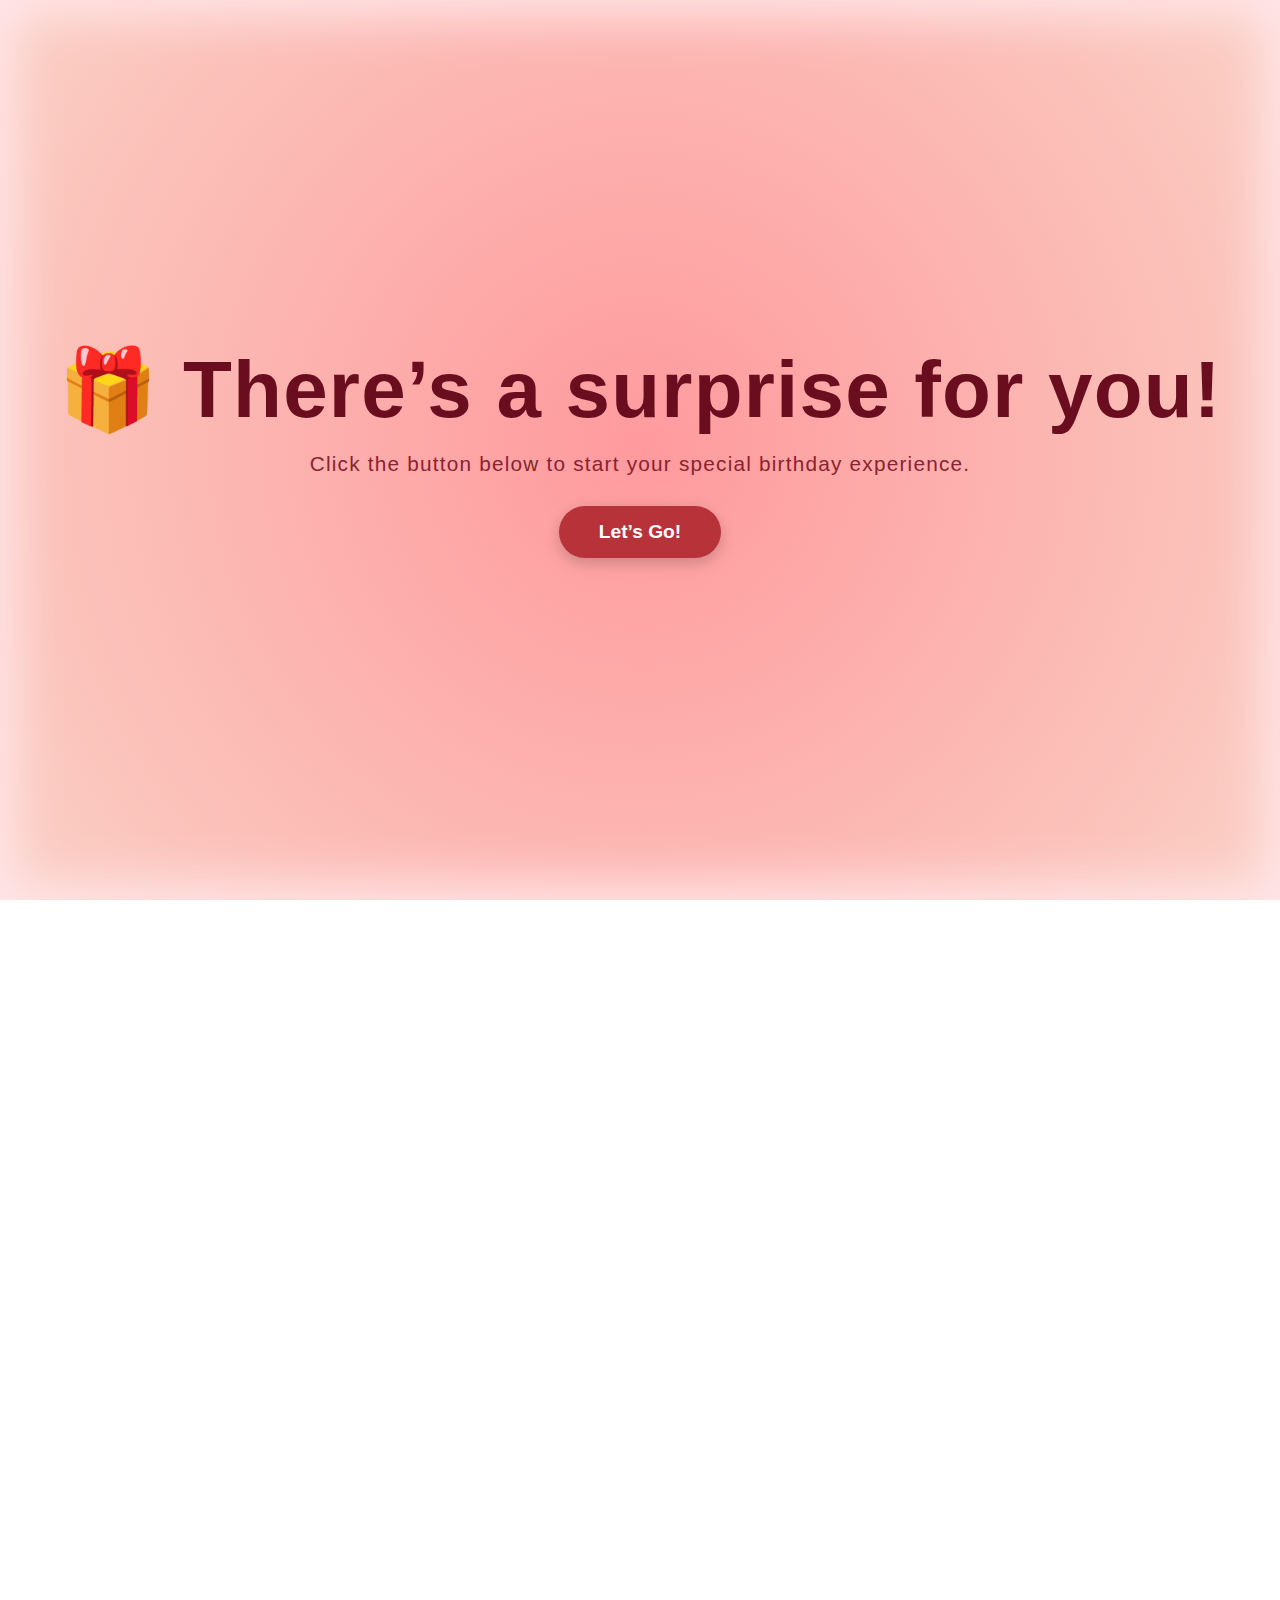
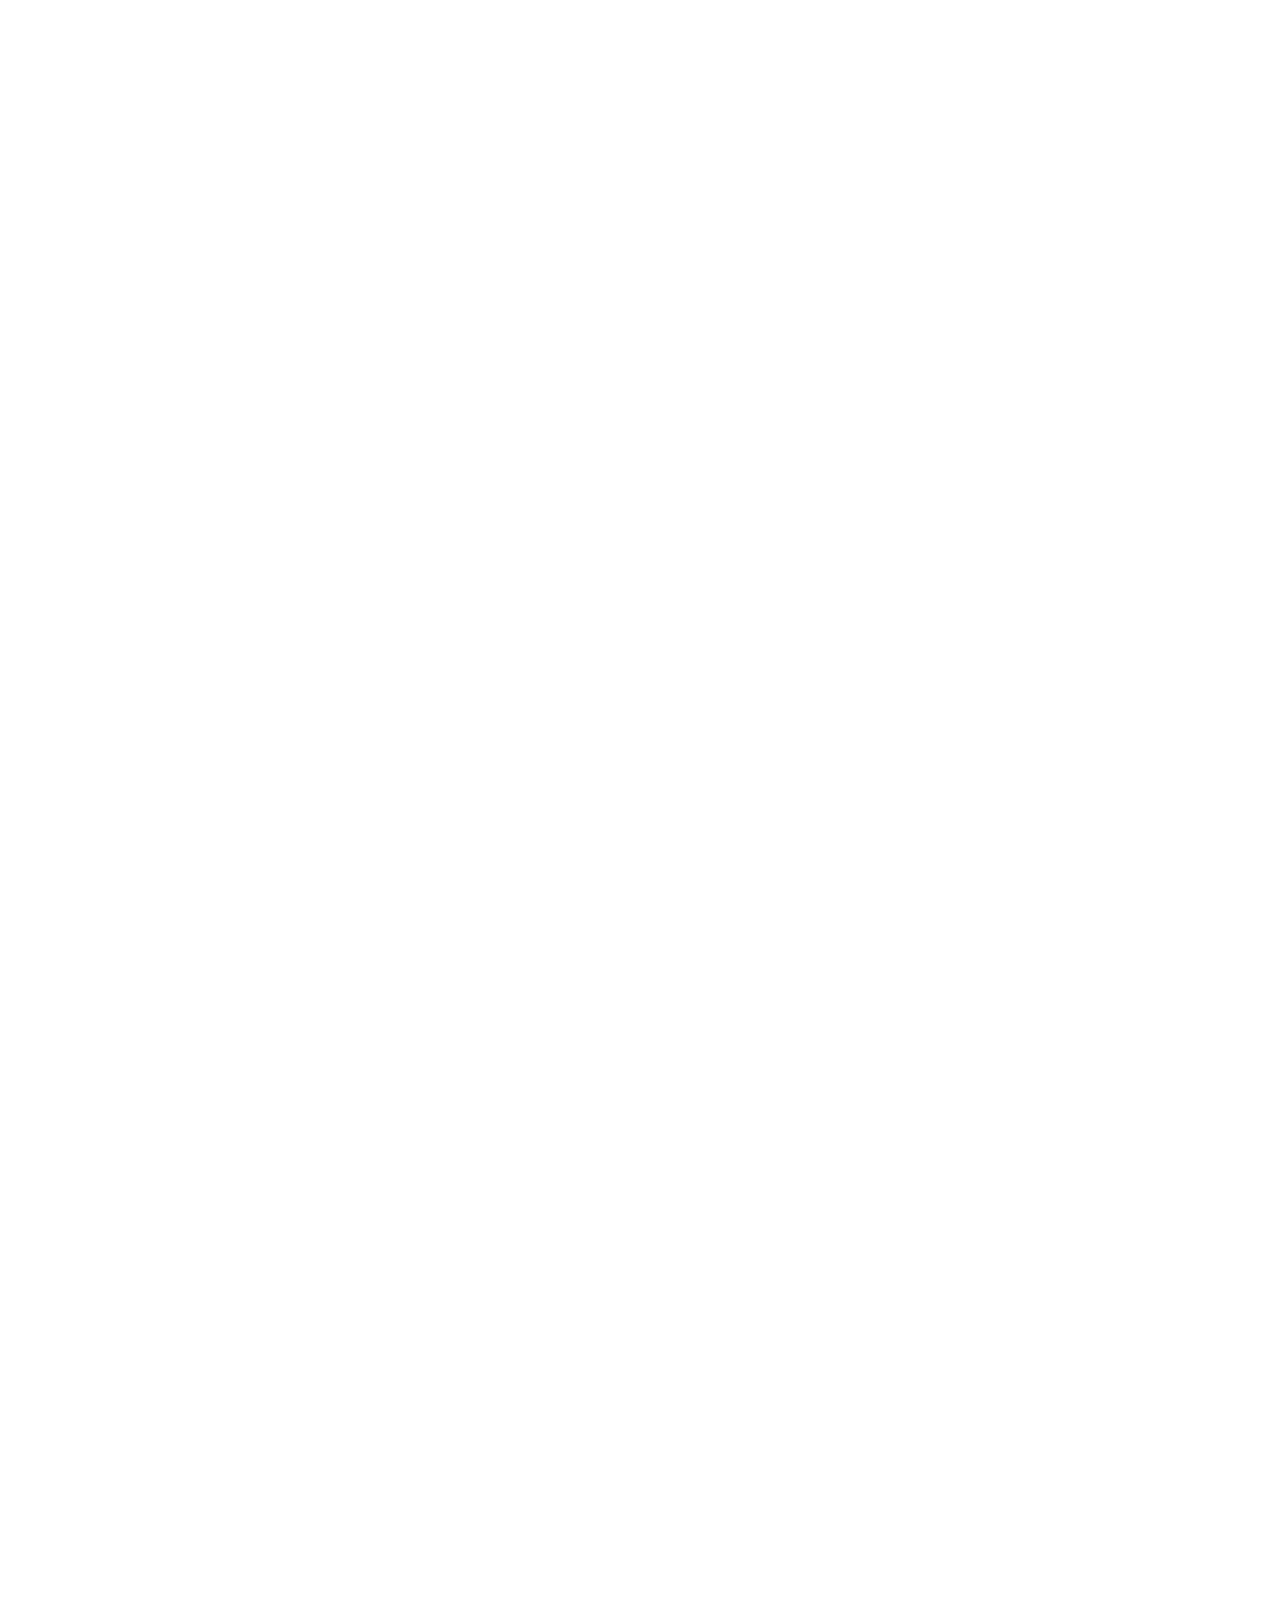
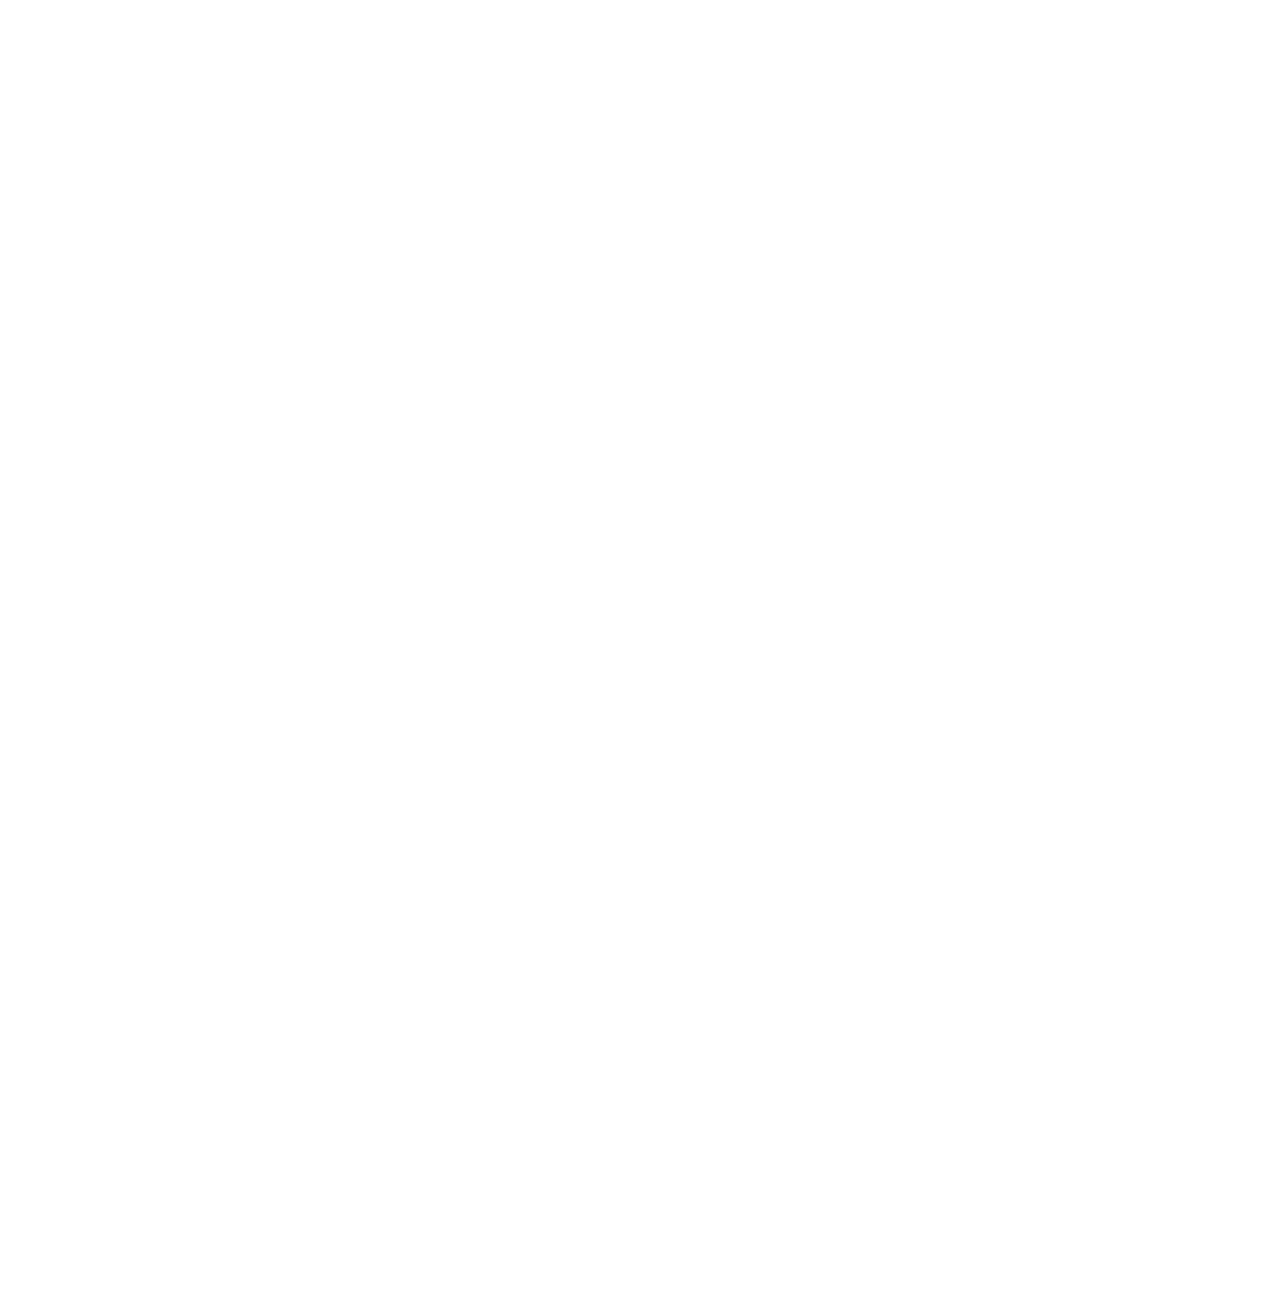
<file: index.html>
<!DOCTYPE html>
<html lang="en">
<head>
  <meta charset="UTF-8" />
  <meta name="viewport" content="width=device-width, initial-scale=1" />
  <title>Birthday Surprise</title>
  <style>
    /* Reset */
    * {
      margin: 0; padding: 0; box-sizing: border-box;
      font-family: 'Segoe UI', Tahoma, Geneva, Verdana, sans-serif;
    }
    body, html {
      height: 100%;
      overflow: hidden;
    }
    .page {
      display: none;
      height: 100vh;
      width: 100vw;
      padding: 40px;
      color: white;
      display: flex;
      flex-direction: column;
      justify-content: center;
      align-items: center;
      text-align: center;
      transition: opacity 0.8s ease;
      position: relative;
      overflow: hidden;
    }
    .active {
      display: flex;
      opacity: 1;
    }
    button {
      margin-top: 30px;
      padding: 15px 40px;
      font-size: 1.2rem;
      font-weight: 600;
      border: none;
      border-radius: 40px;
      cursor: pointer;
      transition: background-color 0.3s ease;
      box-shadow: 0 5px 15px rgba(0,0,0,0.2);
      z-index: 10;
    }
    button:hover {
      filter: brightness(90%);
    }

    /* Page 1 - Warm Welcome */
    #page1 {
      background: radial-gradient(circle at center, #ff9a9e, #fad0c4);
      color: #6a0d1f;
      font-weight: 700;
      font-size: 2.5rem;
      letter-spacing: 1.2px;
      box-shadow: inset 0 0 50px 15px #ffe6e9;
    }
    #page1 p {
      font-weight: 400;
      margin-top: 15px;
      font-size: 1.3rem;
      color: #8b2230;
    }
    #page1 button {
      background-color: #b8323a;
      color: white;
    }

    /* Page 2 - Countdown with animations */
    #page2 {
      background: linear-gradient(135deg, #667eea, #764ba2);
      color: #f0e9ff;
      font-weight: 700;
      overflow: hidden;
      position: relative;
      flex-direction: column;
    }
    #page2 h1 {
      font-size: 3rem;
      text-shadow: 0 0 10px #c2a1ff;
      z-index: 10;
      margin-bottom: 20px;
    }
    #countdown {
      font-size: 6rem;
      font-family: 'Courier New', Courier, monospace;
      text-shadow: 0 0 25px #fff;
      z-index: 10;
    }

    /* Balloon and heart styles */
    .balloon, .heart, .sprinkler {
      position: absolute;
      bottom: -150px;
      pointer-events: none;
      opacity: 0.85;
      animation-timing-function: ease-out;
    }
    .balloon {
      width: 50px;
      height: 70px;
      background: radial-gradient(circle at 40% 30%, #ff6b6b, #c43a3a);
      border-radius: 50% 50% 50% 50% / 60% 60% 40% 40%;
      animation-name: floatUp;
      animation-duration: 8s;
      animation-iteration-count: infinite;
    }
    .balloon.blue {
      background: radial-gradient(circle at 40% 30%, #6bb1ff, #3a7ec4);
    }
    .balloon.yellow {
      background: radial-gradient(circle at 40% 30%, #ffe66d, #c4b33a);
    }
    .balloon.green {
      background: radial-gradient(circle at 40% 30%, #6bff99, #3ac46a);
    }

    .balloon::after {
      content: '';
      position: absolute;
      bottom: -15px;
      left: 22px;
      width: 5px;
      height: 20px;
      background: #333;
      border-radius: 2px;
      filter: brightness(0.5);
      animation: stringSwing 4s ease-in-out infinite;
      transform-origin: top center;
    }

    @keyframes floatUp {
      0% {
        transform: translateY(0) translateX(0) rotate(0deg);
        opacity: 0.85;
      }
      50% {
        transform: translateY(-150vh) translateX(20px) rotate(10deg);
        opacity: 1;
      }
      100% {
        transform: translateY(0) translateX(0) rotate(0deg);
        opacity: 0.85;
      }
    }

    @keyframes stringSwing {
      0%, 100% { transform: rotate(0deg); }
      50% { transform: rotate(15deg); }
    }

    /* Hearts */
    .heart {
      width: 30px;
      height: 30px;
      background-color: #ff4b6e;
      clip-path: polygon(
        50% 0%,
        100% 35%,
        80% 100%,
        50% 80%,
        20% 100%,
        0% 35%
      );
      animation-name: floatUpHeart;
      animation-duration: 6s;
      animation-iteration-count: infinite;
      filter: drop-shadow(0 0 2px #ff3a5a);
    }
    @keyframes floatUpHeart {
      0% {
        transform: translateY(0) translateX(0) scale(1);
        opacity: 0.8;
      }
      50% {
        transform: translateY(-120vh) translateX(-10px) scale(1.2);
        opacity: 1;
      }
      100% {
        transform: translateY(0) translateX(0) scale(1);
        opacity: 0.8;
      }
    }

    /* Sprinklers - small colored dots */
    .sprinkler {
      width: 8px;
      height: 8px;
      border-radius: 50%;
      animation-name: sprinkleMove;
      animation-iteration-count: infinite;
      animation-timing-function: linear;
    }
    .sprinkler.red { background: #ff4757; }
    .sprinkler.yellow { background: #fffa65; }
    .sprinkler.green { background: #2ed573; }
    .sprinkler.blue { background: #1e90ff; }
    @keyframes sprinkleMove {
      0% {
        transform: translate(0,0);
        opacity: 1;
      }
      100% {
        transform: translate(100px, -120px);
        opacity: 0;
      }
    }

    /* Page 3 - Special Gift */
    #page3 {
      background: url('https://images.unsplash.com/photo-1506744038136-46273834b3fb?auto=format&fit=crop&w=1050&q=80') no-repeat center center/cover;
      color: white;
      text-shadow: 0 0 8px black;
      font-weight: 700;
      flex-direction: column;
    }
    #page3 button {
      background-color: rgba(255, 99, 71, 0.85);
      color: white;
      font-weight: 700;
      font-size: 1.4rem;
      z-index: 10;
    }

    /* Page 4 - Notes */
    #page4 {
      background: linear-gradient(135deg, #f6d365 0%, #fda085 100%);
      color: #4a1a00;
      font-weight: 600;
    }
    #page4 .card-box {
      background-color: rgba(255,255,255,0.85);
      padding: 25px 35px;
      border-radius: 20px;
      box-shadow: 0 10px 25px rgba(0,0,0,0.15);
      max-width: 600px;
      line-height: 1.5;
      font-size: 1.3rem;
      margin-bottom: 20px;
      color: #3b2200;
      margin-left: auto;
      margin-right: auto;
    }
    #page4 button {
      background-color: #d35d0f;
      color: white;
      font-weight: 700;
      font-size: 1.2rem;
      box-shadow: 0 5px 10px rgba(211, 93, 15, 0.6);
      display: block;
      margin: 0 auto;
    }

    /* Page 5 - The Card */
    #page5 {
      background: radial-gradient(circle, #ffe47a, #ffb347);
      color: #6e4a00;
      font-weight: 700;
      font-size: 2.2rem;
      padding: 50px 20px;
      letter-spacing: 1.2px;
      line-height: 1.5;
      text-align: center;
    }
    #page5 p {
      font-size: 1.3rem;
      font-weight: 400;
      margin-top: 20px;
      max-width: 650px;
      margin-left: auto;
      margin-right: auto;
    }
  </style>
</head>
<body>

  <div id="page1" class="page active">
    <h1>🎁 There’s a surprise for you!</h1>
    <p>Click the button below to start your special birthday experience.</p>
    <button onclick="nextPage('page2')">Let’s Go!</button>
  </div>

  <div id="page2" class="page">
    <h1>⏳ Countdown to your surprise...</h1>
    <div id="countdown">5</div>
    <!-- Balloons -->
    <div class="balloon" style="left:10%; animation-delay: 0s;"></div>
    <div class="balloon blue" style="left:25%; animation-delay: 2s;"></div>
    <div class="balloon yellow" style="left:40%; animation-delay: 1s;"></div>
    <div class="balloon green" style="left:55%; animation-delay: 3s;"></div>
    <div class="balloon" style="left:70%; animation-delay: 1.5s;"></div>

    <!-- Hearts -->
    <div class="heart" style="left:15%; animation-delay: 1s;"></div>
    <div class="heart" style="left:35%; animation-delay: 2.5s;"></div>
    <div class="heart" style="left:50%; animation-delay: 3.2s;"></div>
    <div class="heart" style="left:65%; animation-delay: 1.8s;"></div>
    <div class="heart" style="left:80%; animation-delay: 2.8s;"></div>

    <!-- Sprinklers -->
    <div class="sprinkler red" style="left:20%; bottom:50px; animation-duration: 4s; animation-delay: 0s;"></div>
    <div class="sprinkler yellow" style="left:45%; bottom:70px; animation-duration: 3.5s; animation-delay: 1.2s;"></div>
    <div class="sprinkler green" style="left:60%; bottom:40px; animation-duration: 4.5s; animation-delay: 0.5s;"></div>
    <div class="sprinkler blue" style="left:75%; bottom:60px; animation-duration: 3.8s; animation-delay: 1s;"></div>
  </div>

  <div id="page3" class="page">
    <h1>🎉 Something Special For You!</h1>
    <button onclick="nextPage('page4')">See Notes</button>
  </div>

  <div id="page4" class="page">
    <div class="card-box">
      <p>🌟 You are amazing. You light up every room and make every moment special.</p>
      <p>💖 Never forget how loved and appreciated you are!</p>
    </div>
    <button onclick="nextPage('page5')">Open Your Card</button>
  </div>

  <div id="page5" class="page">
    <h1>🎂 Happy Birthday!</h1>
    <p>Wishing you all the joy, laughter, and cake you deserve! May this year bring you endless happiness and beautiful memories.</p>
  </div>

  <script>
    function nextPage(id) {
      document.querySelectorAll('.page').forEach(p => {
        p.classList.remove('active');
});
document.getElementById(id).classList.add('active');
  // If page2, start countdown & animation
  if (id === 'page2') {
    startCountdown();
  }
}

function startCountdown() {
  let count = 5;
  const countdownElem = document.getElementById('countdown');
  countdownElem.textContent = count;

  const interval = setInterval(() => {
    count--;
    countdownElem.textContent = count > 0 ? count : '🎉';
    if (count <= 0) {
      clearInterval(interval);
      setTimeout(() => {
        nextPage('page3');
      }, 1500);
    }
  }, 1000);
}
</script> </body> </html>
</file>
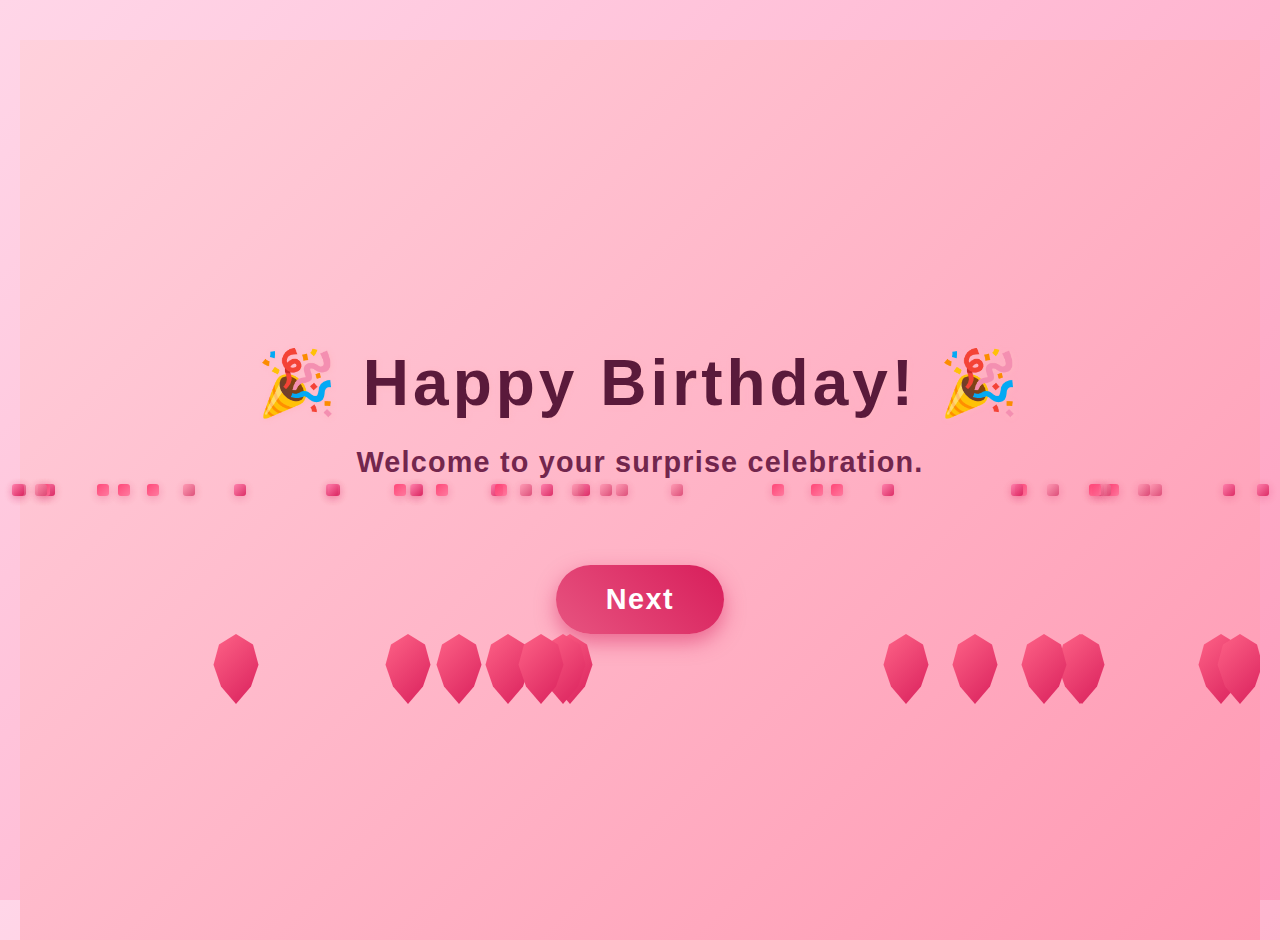
<file: page1.html>
<!DOCTYPE html>
<html lang="en">
<head>
  <meta charset="UTF-8" />
  <meta name="viewport" content="width=device-width, initial-scale=1" />
  <title>Page 1 - Birthday Surprise</title>
  <link rel="stylesheet" href="styles.css" />
</head>
<body id="page1">
  <h1>🎉 Happy Birthday! 🎉</h1>
  <p>Welcome to your surprise celebration.</p>
  <button id="toPage2">Next</button>

  <script src="script.js"></script>
</body>
</html>
</file>
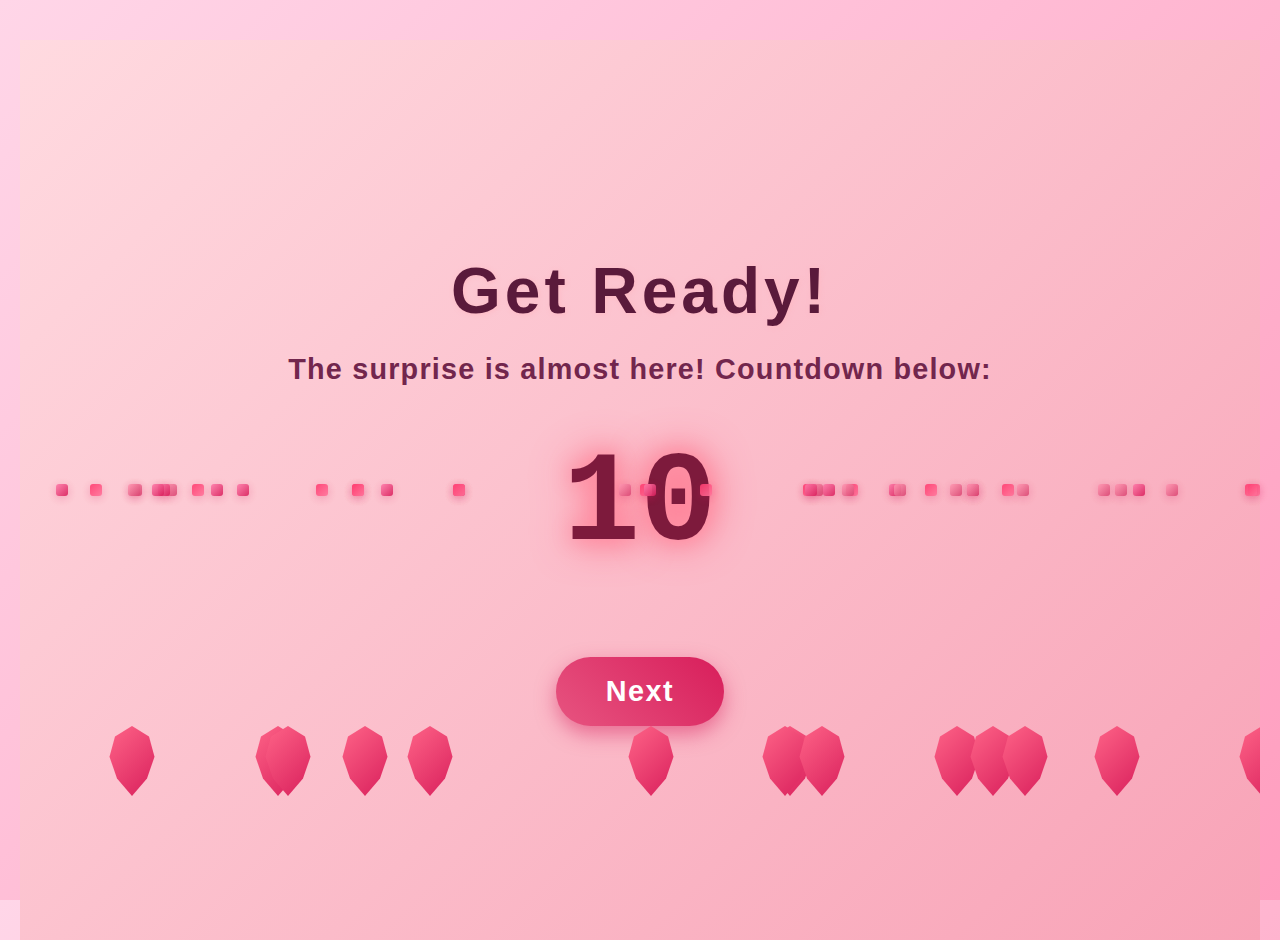
<file: page2.html>
<!DOCTYPE html>
<html lang="en">
<head>
  <meta charset="UTF-8" />
  <meta name="viewport" content="width=device-width, initial-scale=1" />
  <title>Page 2 - Countdown to Surprise</title>
  <link rel="stylesheet" href="styles.css" />
</head>
<body id="page2">
  <h1>Get Ready!</h1>
  <p>The surprise is almost here! Countdown below:</p>
  <div id="countdown">10</div>
  <button id="toPage3" disabled>Next</button>

  <script src="script.js"></script>
</body>
</html>
</file>
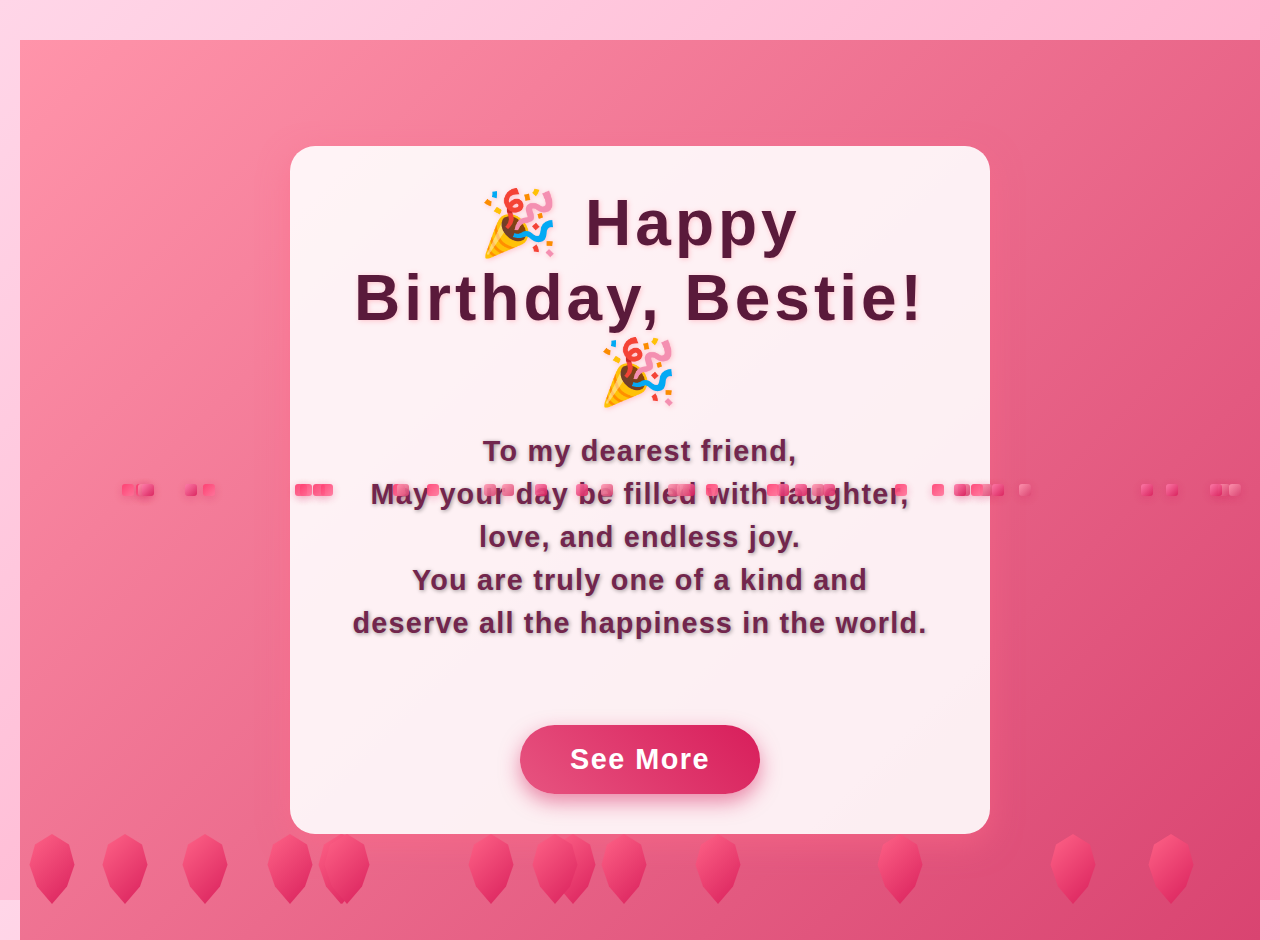
<file: page3.html>
<!DOCTYPE html>
<html lang="en">
<head>
  <meta charset="UTF-8" />
  <meta name="viewport" content="width=device-width, initial-scale=1" />
  <title>Page 3 - Personalized Celebration Card</title>
  <link rel="stylesheet" href="styles.css" />
</head>
<body id="page3">
  <div class="card-box">
    <h1>🎉 Happy Birthday, Bestie! 🎉</h1>
    <p>
      To my dearest friend,<br />
      May your day be filled with laughter, love, and endless joy.<br />
      You are truly one of a kind and deserve all the happiness in the world.
    </p>
    <button id="toPage4">See More</button>
  </div>

  <script src="script.js"></script>
</body>
</html>
</file>
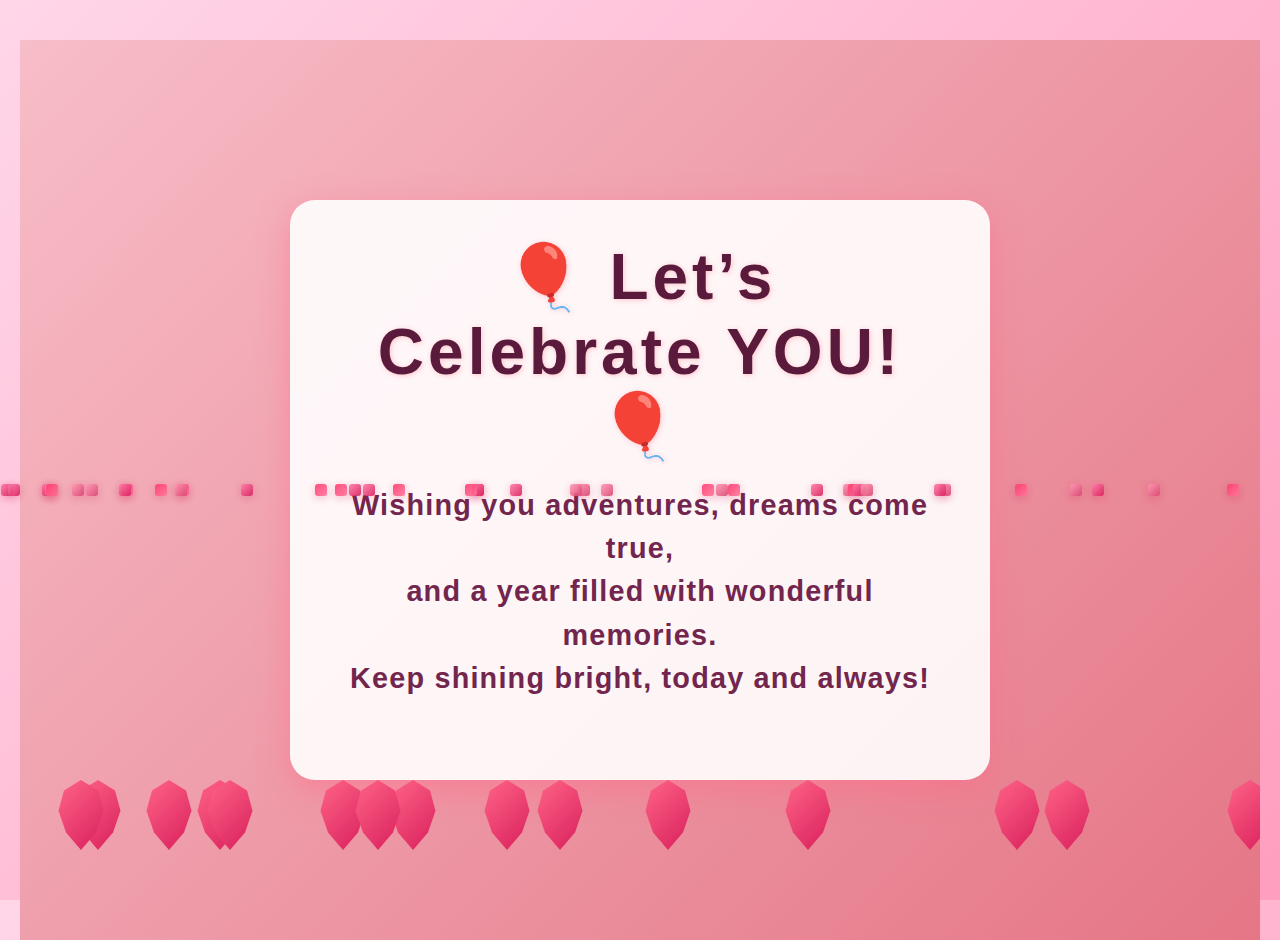
<file: page4.html>
<!DOCTYPE html>
<html lang="en">
<head>
  <meta charset="UTF-8" />
  <meta name="viewport" content="width=device-width, initial-scale=1" />
  <title>Page 4 - Final Birthday Wishes</title>
  <link rel="stylesheet" href="styles.css" />
</head>
<body id="page4">
  <div class="card-box">
    <h1>🎈 Let’s Celebrate YOU! 🎈</h1>
    <p>
      Wishing you adventures, dreams come true,<br />
      and a year filled with wonderful memories.<br />
      Keep shining bright, today and always!
    </p>
  </div>

  <script src="script.js"></script>
</body>
</html>
</file>
<file: styles.css>
/* Reset & common */
* {
  box-sizing: border-box;
  margin: 0;
  padding: 0;
}

html, body {
  height: 100%;
  width: 100%;
  font-family: 'Segoe UI', Tahoma, Geneva, Verdana, sans-serif;
  overflow-x: hidden;
  background: linear-gradient(135deg, #ffd6e8, #ff9ebf);
  color: #5a1a3b;
  display: flex;
  flex-direction: column;
  justify-content: flex-start;
  align-items: center;
  text-align: center;
  user-select: none;
  padding: 40px 20px;
  position: relative;
  overflow-y: auto;
}

/* Buttons */
button {
  margin-top: 40px;
  padding: 18px 50px;
  font-size: 1.8rem;
  font-weight: 700;
  color: white;
  background: linear-gradient(45deg, #e75480, #d81e5b);
  border: none;
  border-radius: 40px;
  box-shadow: 0 8px 20px rgba(216, 30, 91, 0.5);
  cursor: pointer;
  transition: background 0.3s ease, transform 0.2s ease;
  letter-spacing: 1.5px;
  user-select: none;
}
button:hover:not(:disabled) {
  background: linear-gradient(45deg, #ff7ca2, #e75480);
  transform: scale(1.08);
}
button:disabled {
  background-color: #e2b9c4;
  cursor: not-allowed;
  transform: none;
}

/* Large headings */
h1, h2 {
  font-size: 4rem;
  font-weight: 800;
  letter-spacing: 4px;
  color: #5a1a3b;
  margin-bottom: 20px;
  user-select: text;
  text-shadow: 1px 1px 5px rgba(255, 182, 193, 0.8);
}

/* Paragraph */
p {
  font-size: 1.8rem;
  max-width: 900px;
  margin: 0 auto 40px;
  font-weight: 600;
  letter-spacing: 1.2px;
  color: #72264d;
  line-height: 1.5;
  user-select: text;
}

/* Full height pages */
#page1, #page2, #page3, #page4 {
  width: 100%;
  min-height: 100vh;
  padding: 80px 20px;
  display: flex;
  flex-direction: column;
  justify-content: center;
  align-items: center;
  box-sizing: border-box;
  color: inherit;
}

/* Soft background gradients per page */
#page1 {
  background: linear-gradient(135deg, #ffd1dc, #ff99b3);
}
#page2 {
  background: linear-gradient(135deg, #ffdae0, #f8a3b7);
}
#page3 {
  background: linear-gradient(135deg, #ff94aa, #d94471);
  color: #fff;
  text-shadow: 1px 1px 4px rgba(0, 0, 0, 0.4);
}
#page4 {
  background: linear-gradient(135deg, #f7bdc8, #e57686);
}

/* Countdown number */
#countdown {
  font-size: 8rem;
  font-weight: 900;
  font-family: 'Courier New', Courier, monospace;
  color: #7d1a3c;
  text-shadow: 0 0 20px #ff8ca1, 0 0 40px #ff5470;
  margin-bottom: 40px;
}

/* Card box */
.card-box {
  background: rgba(255, 255, 255, 0.9);
  border-radius: 25px;
  padding: 40px 60px;
  max-width: 700px;
  box-shadow: 0 10px 30px rgba(255, 105, 135, 0.5);
  font-size: 2rem;
  font-weight: 700;
  letter-spacing: 1.8px;
  color: #6e1e43;
}

/* Balloons container */
.balloons {
  position: fixed;
  bottom: -180px;
  left: 50%;
  width: 240px;
  height: 550px;
  pointer-events: none;
  transform: translateX(-50%);
  z-index: 20;
}

/* Balloon hearts */
.balloon {
  position: absolute;
  width: 50px;
  height: 70px;
  background: linear-gradient(135deg, #ff6588, #d81e5b);
  clip-path: polygon(
    50% 0%,
    84% 15%,
    95% 44%,
    80% 75%,
    50% 100%,
    20% 75%,
    5% 44%,
    16% 15%
  );
  filter: drop-shadow(0 4px 8px rgba(216, 30, 91, 0.4));
  animation-name: floatUp;
  animation-timing-function: ease-in-out;
  animation-iteration-count: infinite;
  animation-direction: alternate;
  user-select: none;
  will-change: transform, opacity;
  transform-origin: bottom center;
}

/* Float up animation */
@keyframes floatUp {
  0% {
    transform: translateY(0) translateX(0) rotate(0deg);
    opacity: 1;
  }
  50% {
    transform: translateY(-200px) translateX(20px) rotate(15deg);
    opacity: 0.85;
  }
  100% {
    transform: translateY(-400px) translateX(-15px) rotate(-15deg);
    opacity: 0;
  }
}

/* Confetti pieces */
.confetti {
  position: fixed;
  width: 12px;
  height: 12px;
  background: linear-gradient(135deg, #ff5577, #d81e5b);
  border-radius: 3px;
  pointer-events: none;
  opacity: 0.9;
  filter: drop-shadow(0 2px 4px rgba(216, 30, 91, 0.3));
  animation-name: confettiFall;
  animation-timing-function: linear;
  animation-iteration-count: infinite;
  will-change: transform, opacity;
}

/* Confetti colors cycling */
.confetti:nth-child(3n) {
  background: linear-gradient(135deg, #ff7caa, #d81e5b);
}
.confetti:nth-child(3n + 1) {
  background: linear-gradient(135deg, #ff3b6f, #ff739a);
}
.confetti:nth-child(3n + 2) {
  background: linear-gradient(135deg, #ff99b3, #d94471);
}

/* Confetti fall animation */
@keyframes confettiFall {
  0% {
    transform: translateY(-15vh) rotate(0deg) translateX(0);
    opacity: 1;
  }
  100% {
    transform: translateY(110vh) rotate(360deg) translateX(20px);
    opacity: 0;
  }
}

/* Sparkle bursts */
.sparkle {
  position: fixed;
  width: 15px;
  height: 15px;
  border-radius: 50%;
  background: radial-gradient(circle, #fff7e6, #ffc8a2);
  box-shadow:
    0 0 6px 2px #ffd700,
    0 0 10px 6px #ffaf33;
  animation: sparklePulse 1.5s infinite ease-in-out alternate;
  will-change: opacity, transform;
  pointer-events: none;
  opacity: 0;
  z-index: 30;
}

/* Sparkle pulse animation */
@keyframes sparklePulse {
  0% {
    opacity: 0.7;
    transform: scale(1);
  }
  100% {
    opacity: 1;
    transform: scale(1.4);
  }
}
</file>
